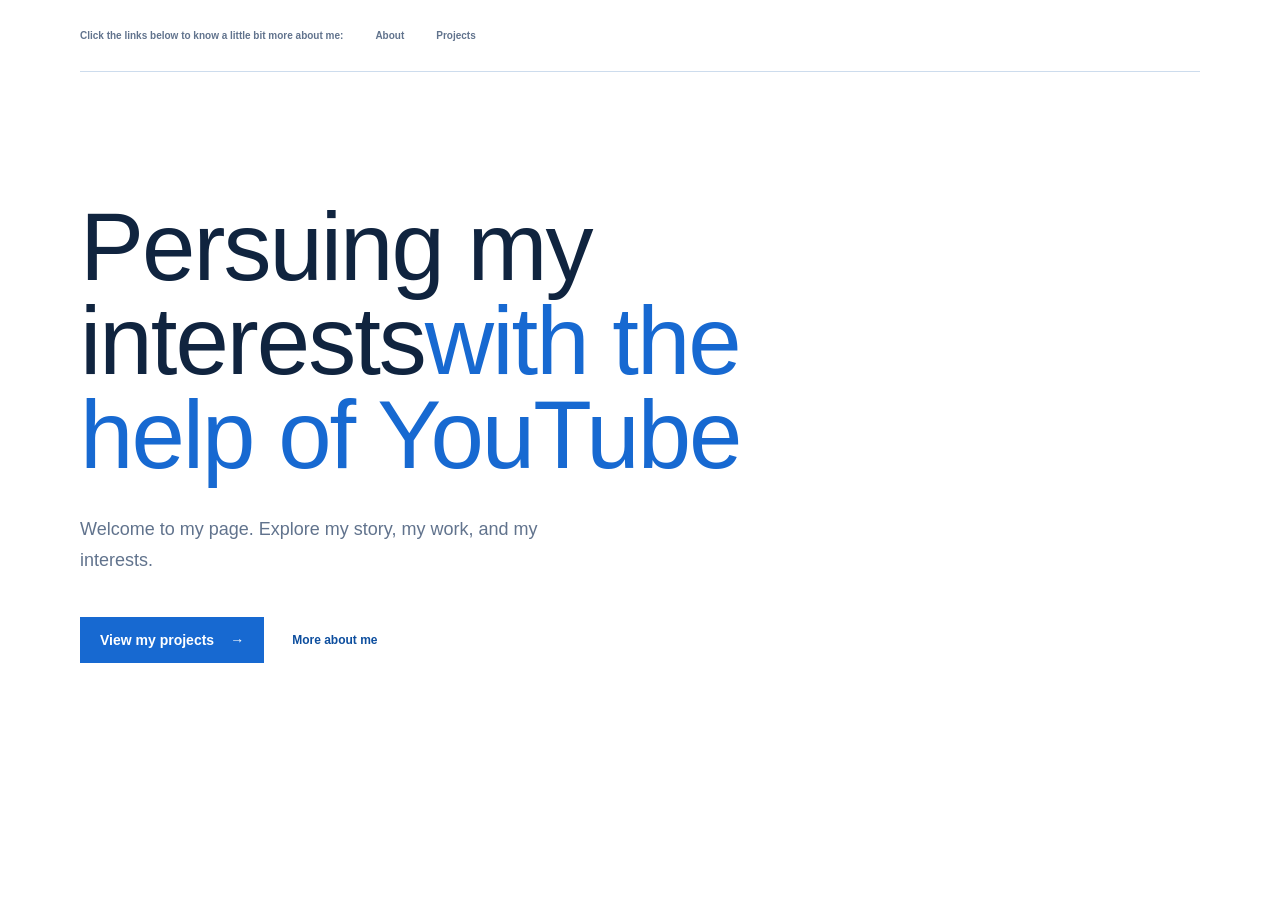
<file: index.html>
<!DOCTYPE html>
<html lang="en">
<head>
    <meta charset="UTF-8">
    <meta name="viewport" content="width=device-width, initial-scale=1.0">
    <title>My Personal Site</title>
    <link rel="stylesheet" href="css.css">
</head>
<body>
    <header class="site-header">
        <nav>
            <p class="custom-text">Click the links below to know a little bit more about me:</p>
            <a href="about.html">About</a>
            <a href="projects.html">Projects</a>
        </nav>
    </header>

    <main class="hero page-shell">
        <h1>Persuing my interests<span>with the help of YouTube</span></h1>
        <p class="intro">Welcome to my page. Explore my story, my work, and my interests.</p>
        <div class="hero-actions">
            <a class="button button-primary" href="projects.html">View my projects <span aria-hidden="true">&rarr;</span></a>
            <a class="text-link" href="about.html">More about me</a>
        </div>
    </main>
</html>
</file>
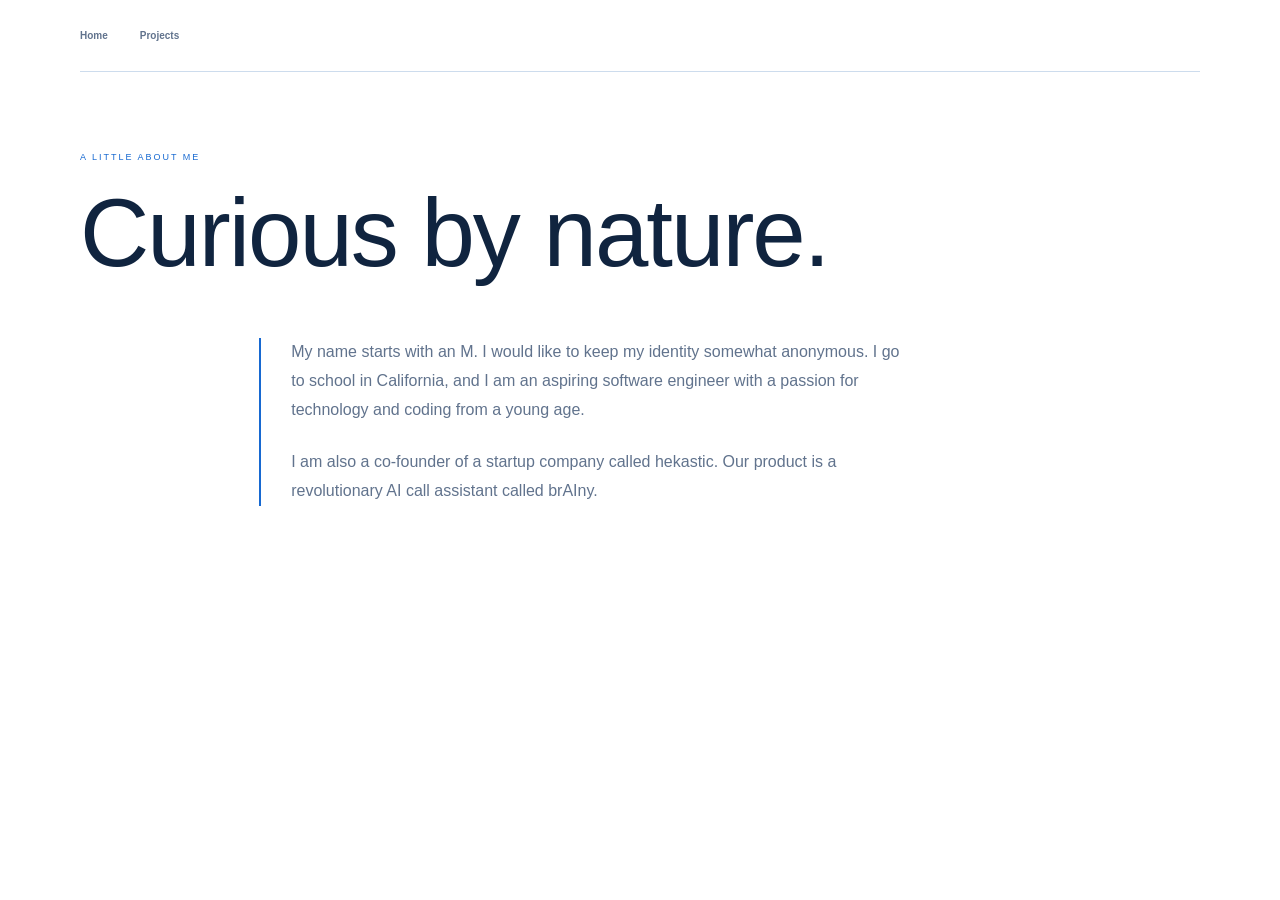
<file: about.html>
<!DOCTYPE html>
<html lang="en">
<head>
    <meta charset="UTF-8">
    <meta name="viewport" content="width=device-width, initial-scale=1.0">
    <title>About Me</title>
    <link rel="stylesheet" href="css.css">
</head>
<body>
    <header class="site-header">
        <nav>
            <a href="index.html">Home</a>
            <a href="projects.html">Projects</a>
        </nav>
    </header>

    <main class="content-page page-shell">
        <p class="eyebrow">A little about me</p>
        <h1>Curious by nature.<br><span></span></h1>
        <div class="content-copy">
            <p>My name starts with an M. I would like to keep my identity somewhat anonymous. I go to school in California, and I am an aspiring software engineer with a passion for technology and coding from a young age.</p>
            <p>I am also a co-founder of a startup company called hekastic. Our product is a revolutionary AI call assistant called brAIny.</p>
        </div>
    </main>
</html>
</file>
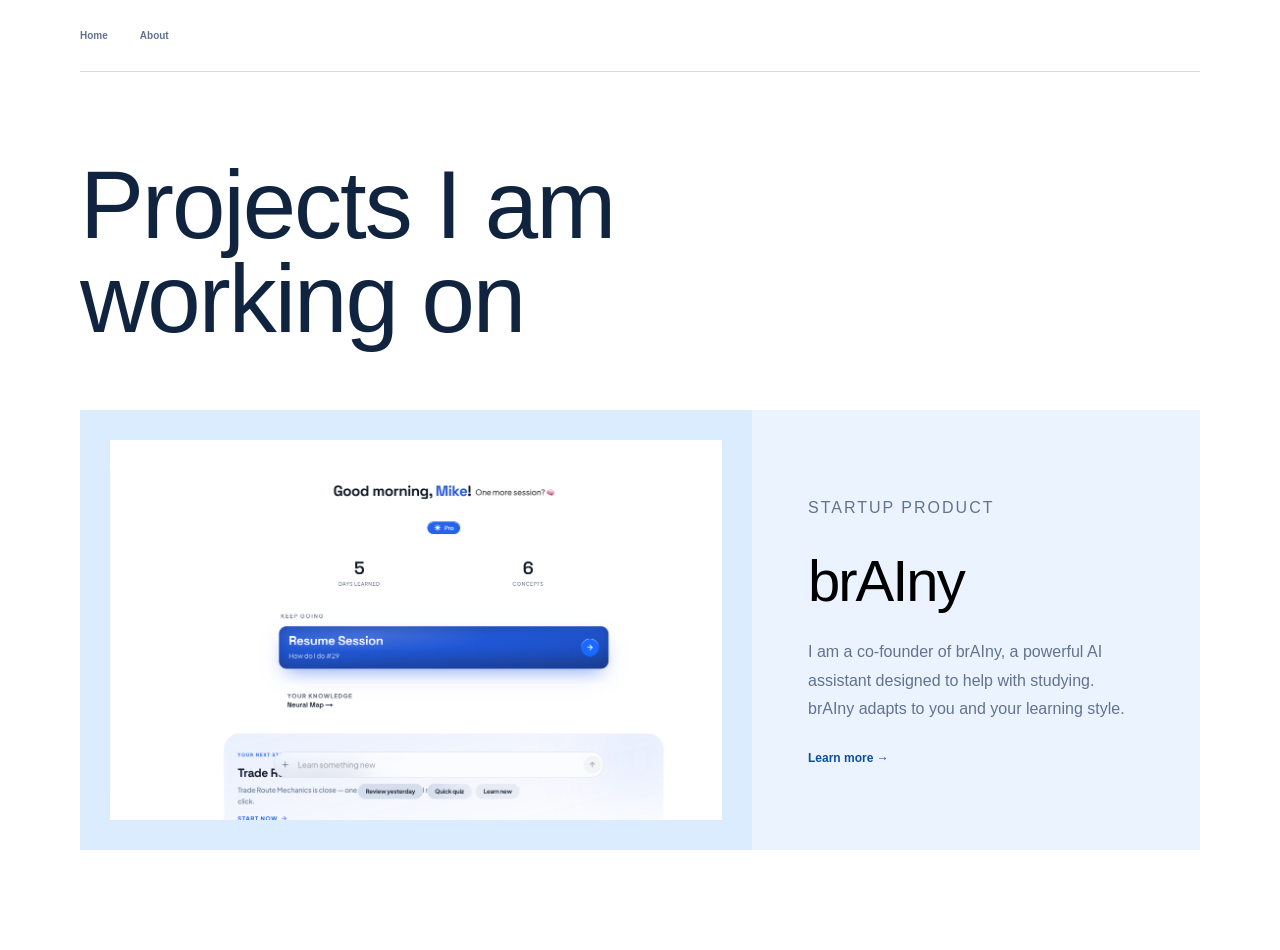
<file: projects.html>
<!DOCTYPE html>
<html lang="en">
<head>
    <meta charset="UTF-8">
    <meta name="viewport" content="width=device-width, initial-scale=1.0">
    <title>Projects</title>
    <link rel="stylesheet" href="css.css">
</head>
<body>
    <header class="site-header">
        <nav>
            <a href="index.html">Home</a>
            <a href="about.html">About</a>
        </nav>
    </header>

    <main class="projects-page page-shell">
        <div class="projects-heading">
            <div>
                <h1>Projects I am working on</h1>
            </div>
        </div>

        <article class="project-feature">
            <div class="project-image-wrap">
                <img src="brAIny.png" alt="brAIny  screenshot">
            </div>
            <div class="project-details">
                <p class="project-number">Startup product</p>
                <h2>brAIny</h2>
                <p>I am a co-founder of brAIny, a powerful AI assistant designed to help with studying. brAIny adapts to you and your learning style.</p>
                <a class="text-link" href="https://brainytutor.ai">Learn more <span aria-hidden="true">&rarr;</span></a>
            </div>
        </article>
    </main>
</html>
</file>
<file: css.css>
:root {
    --ink: #10243f;
    --muted: #61738d;
    --blue: #1769d1;
    --blue-dark: #0d4e9e;
    --blue-soft: #eaf3ff;
    --line: #cddced;
    --white: #ffffff;
}

* {
    box-sizing: border-box;
}

body {
    min-height: 100vh;
    margin: 0;
    background-color: var(--white);
    color: var(--ink);
    font-family: comic sans ms, sans-serif;
}

a {
    color: inherit;
    text-decoration: none;
}

.page-shell,
.site-header {
    width: min(1120px, calc(100% - 64px));
    margin: 0 auto;
}

.site-header {
    display: flex;
    align-items: center;
    justify-content: space-between;
    padding: 30px 0;
    border-bottom: 1px solid var(--line);
}

.brand {
    color: var(--blue);
    font-family: comic sans ms, sans-serif;
    font-size: 30px;
    font-weight: 700;
    letter-spacing: -2px;
}

.brand span,
h1 span {
    color: var(--blue);
}

nav {
    display: flex;
    align-items: center;
    gap: 32px;
    color: var(--muted);
    font-size: 10px;
    font-weight: 600;
}

.custom-text {
    margin: 0;
    font-size: 10px;
    font-weight: 600;
}

nav a:hover,
.text-link:hover {
    color: var(--blue);
}

.hero {
    min-height: calc(100vh - 161px);
    padding: 128px 0 60px;
}

.eyebrow,
.project-number {
    margin: 0 0 24px;
    color: var(--blue);
    font-size: 9px;
    font-weight: 500;
    letter-spacing: 2px;
    text-transform: uppercase;
}

h1,
h2 {
    margin: 0;
    font-family: comic sans ms, sans-serif;
    font-weight: 400;
    letter-spacing: -2px;
}

h1 {
    max-width: 800px;
    font-size: clamp(52px, 8vw, 96px);
    line-height: 0.98;
}

.intro {
    max-width: 500px;
    margin: 32px 0 0;
    color: var(--muted);
    font-size: 18px;
    line-height: 1.7;
}

.hero-actions {
    display: flex;
    align-items: center;
    gap: 28px;
    margin-top: 42px;
}

.button {
    display: inline-flex;
    align-items: center;
    gap: 16px;
    padding: 15px 20px;
    font-size: 14px;
    font-weight: 700;
}

.button-primary {
    background-color: var(--blue);
    color: var(--white);
}

.button-primary:hover {
    background-color: var(--blue-dark);
}

.text-link {
    color: var(--blue-dark);
    font-size: 12px;
    font-weight: 700;
}

.site-footer {
    display: flex;
    justify-content: space-between;
    padding: 18px 0;
    border-top: 1px solid var(--line);
    color: var(--muted);
    font-size: 11px;
}

.content-page {
    padding: 80px 0;
}

.content-copy {
    max-width: 650px;
    margin: 58px 0 0 16%;
    border-left: 2px solid var(--blue);
    padding-left: 30px;
}

.content-copy p,
.project-details p {
    margin: 0 0 24px;
    color: var(--muted);
    font-size: 16px;
    line-height: 1.8;
}

.projects-page {
    padding: 86px 0 100px;
}

.projects-heading {
    display: flex;
    align-items: end;
    justify-content: space-between;
    margin-bottom: 64px;
}

.heading-note {
    max-width: 170px;
    margin: 0 0 8px;
    color: var(--muted);
    font-size: 15px;
    line-height: 1.6;
}

.project-feature {
    display: grid;
    grid-template-columns: 1.2fr 0.8fr;
    background-color: var(--blue-soft);
}

.project-image-wrap {
    min-height: 440px;
    padding: 30px;
    background-color: #dcecff;
}

.project-image-wrap img {
    display: block;
    width: 100%;
    height: 100%;
    min-height: 372px;
    object-fit: cover;
    object-position: center;
}

.project-details {
    align-self: center;
    padding: 56px;
}

.project-details h2 {
    margin-bottom: 24px;
    color: black;
    font-size: 58px;
}

@media (max-width: 700px) {
    .page-shell,
    .site-header {
        width: min(100% - 40px, 560px);
    }

    .site-header {
        padding: 22px 0;
    }

    nav {
        gap: 18px;
    }

    .hero {
        min-height: auto;
        padding: 96px 0 120px;
    }

    h1 {
        font-size: clamp(48px, 14vw, 74px);
    }

    .content-page,
    .projects-page {
        padding: 70px 0;
    }

    .content-copy {
        margin: 55px 0 0;
    }

    .projects-heading {
        display: block;
        margin-bottom: 40px;
    }

    .heading-note {
        margin-top: 28px;
    }

    .project-feature {
        display: block;
    }

    .project-image-wrap {
        min-height: 280px;
        padding: 20px;
    }

    .project-image-wrap img {
        min-height: 240px;
    }

    .project-details {
        padding: 36px 28px 38px;
    }

    .project-details h2 {
        font-size: 48px;
    }
}
</file>
